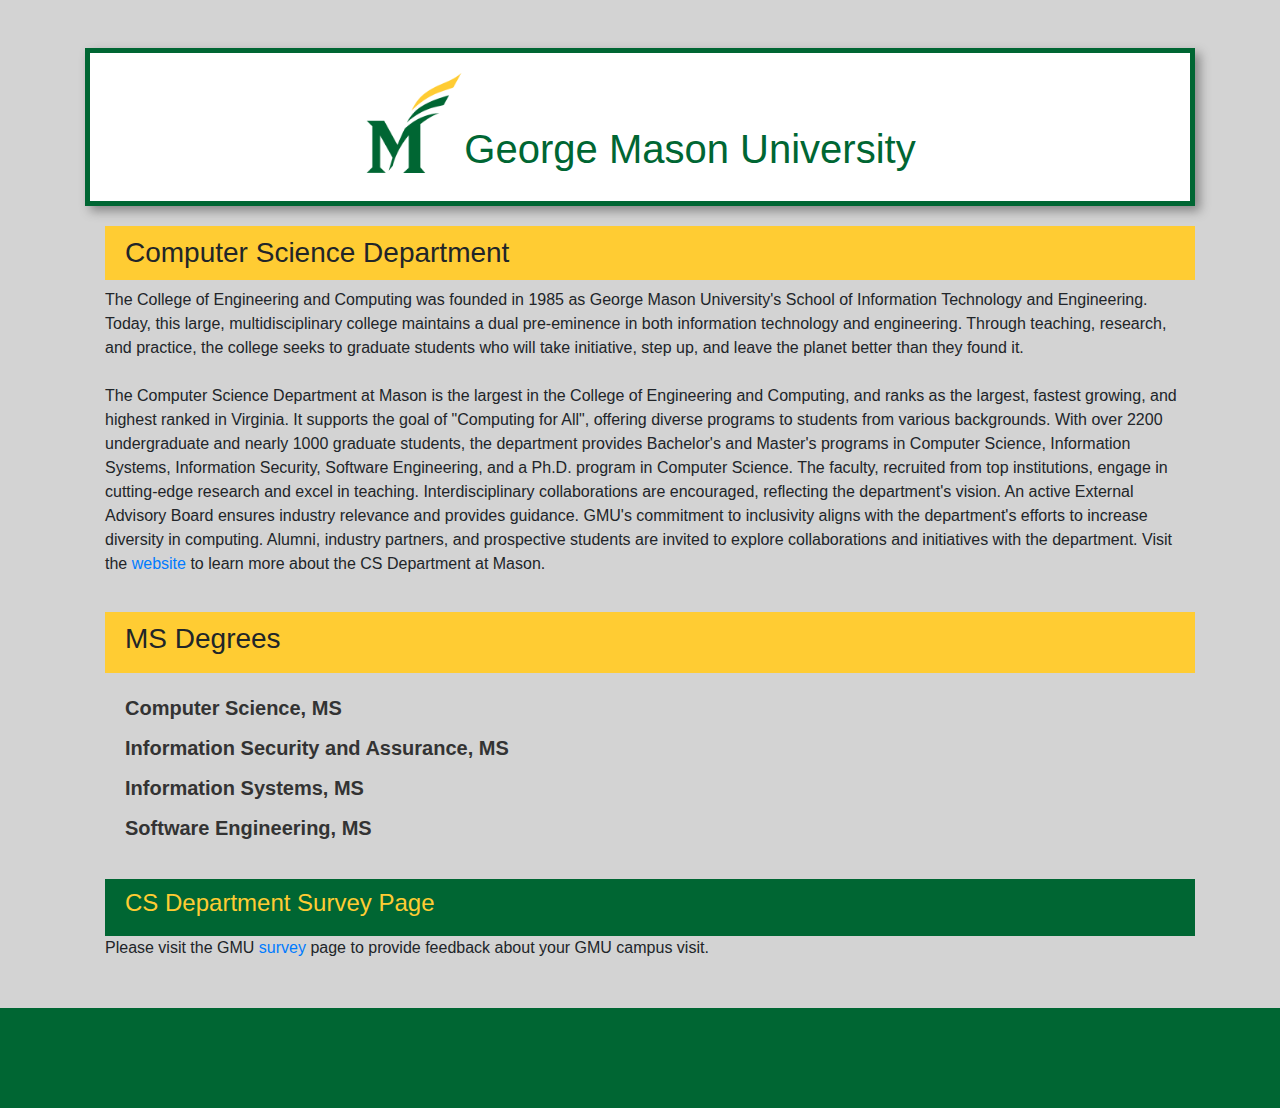
<file: cs_info_page/index.html>
<!DOCTYPE html>
<html lang="en">
  <head>
    <meta charset="UTF-8" />
    <meta name="viewport" content="width=device-width, initial-scale=1.0" />
    <title>CS Department Information</title>
    <!-- Link to external CSS file -->
    <link rel="stylesheet" href="styles.css" />
    <!-- Bootstrap CSS -->
    <link
      rel="stylesheet"
      href="https://stackpath.bootstrapcdn.com/bootstrap/4.5.2/css/bootstrap.min.css"
    />
  </head>

  <body style="background-color: lightgray">
    <div class="container mt-5">
      <div class="border-box" style="background-color: white">
        <div class="title">
          <h1 class="text-center">
            <img
              src="images/gmu_icon.png"
              width="100"
              height="100"
              alt="GMU Icon"
            />George Mason University
          </h1>
        </div>
      </div>
      <div class="intro">
        <h3 class="intro-title">Computer Science Department</h3>
        <p>
          The College of Engineering and Computing was founded in 1985 as George
          Mason University's School of Information Technology and Engineering.
          Today, this large, multidisciplinary college maintains a dual
          pre-eminence in both information technology and engineering. Through
          teaching, research, and practice, the college seeks to graduate
          students who will take initiative, step up, and leave the planet
          better than they found it.
          <br />
          <br />
          The Computer Science Department at Mason is the largest in the College
          of Engineering and Computing, and ranks as the largest, fastest
          growing, and highest ranked in Virginia. It supports the goal of
          "Computing for All", offering diverse programs to students from
          various backgrounds. With over 2200 undergraduate and nearly 1000
          graduate students, the department provides Bachelor's and Master's
          programs in Computer Science, Information Systems, Information
          Security, Software Engineering, and a Ph.D. program in Computer
          Science. The faculty, recruited from top institutions, engage in
          cutting-edge research and excel in teaching. Interdisciplinary
          collaborations are encouraged, reflecting the department's vision. An
          active External Advisory Board ensures industry relevance and provides
          guidance. GMU's commitment to inclusivity aligns with the department's
          efforts to increase diversity in computing. Alumni, industry partners,
          and prospective students are invited to explore collaborations and
          initiatives with the department. Visit the <a href="https://cs.gmu.edu/">website</a>
          to learn more about
          the CS Department at Mason.
        </p>
      </div>
      <div class="degrees">
        <div class="degree-title">
          <h3>MS Degrees</h3>
        </div>

        <ul class="degree-list">
          <li class="degree-item">
            <a
              data-toggle="collapse"
              href="#msCS"
              role="button"
              aria-expanded="false"
              aria-controls="msCS"
            >
              Computer Science, MS
            </a>
            <div class="collapse" id="msCS">
              <table class="table">
                <h5>Degree Requirement</h5>
                <thead>
                  <tr>
                    <th>Course Number</th>
                    <th>Course Name</th>
                  </tr>
                </thead>
                <tbody>
                  <tr>
                    <td>CS 583</td>
                    <td>Analysis of Algorithms</td>
                  </tr>
                  <tr>
                    <td>CS 550</td>
                    <td>Database Systems</td>
                  </tr>
                </tbody>
              </table>
            </div>
          </li>
          <li class="degree-item">
            <a
              data-toggle="collapse"
              href="#msISA"
              role="button"
              aria-expanded="false"
              aria-controls="msISA"
            >
              Information Security and Assurance, MS
            </a>
            <div class="collapse" id="msISA">
              <table class="table">
                <h5>Degree Requirement</h5>
                <thead>
                  <tr>
                    <th>Course Number</th>
                    <th>Course Name</th>
                  </tr>
                </thead>
                <tbody>
                  <tr>
                    <td>ISA 562</td>
                    <td>Information Security Theory and Practice</td>
                  </tr>
                  <tr>
                    <td>ISA 656</td>
                    <td>Network Security</td>
                  </tr>
                </tbody>
              </table>
            </div>
          </li>
          <li class="degree-item">
            <a
              data-toggle="collapse"
              href="#msINFS"
              role="button"
              aria-expanded="false"
              aria-controls="msCS"
            >
              Information Systems, MS
            </a>
            <div class="collapse" id="msINFS">
              <table class="table">
                <h5>Degree Requirement</h5>
                <thead>
                  <tr>
                    <th>Course Number</th>
                    <th>Course Name</th>
                  </tr>
                </thead>
                <tbody>
                  <tr>
                    <td>COMP 502</td>
                    <td>Mathematical Foundations of Computing I</td>
                  </tr>
                  <tr>
                    <td>INFS 622</td>
                    <td>Information Systems Analysis and Design</td>
                  </tr>
                </tbody>
              </table>
          </li>
          <li class="degree-item">
            <a
              data-toggle="collapse"
              href="#msSWE"
              role="button"
              aria-expanded="false"
              aria-controls="msCS"
            >
              Software Engineering, MS
            </a>
            <div class="collapse" id="msSWE">
              <table class="table">
                <h5>Degree Requirement</h5>
                <thead>
                  <tr>
                    <th>Course Number</th>
                    <th>Course Name</th>
                  </tr>
                </thead>
                <tbody>
                  <tr>
                    <td>SWE 621</td>
                    <td>Software Design and Architecture</td>
                  </tr>
                  <tr>
                    <td>SWE 637</td>
                    <td>Software Testing</td>
                  </tr>
                </tbody>
              </table>
            </div>
          </li>
          <li class="degree-item">
          </li>
        </ul>
      </div>
      <div class="survey">
        <div class="survey-title"><h4>CS Department Survey Page</h4></div>
        <div class="survey-link">
          <!-- Please visit the GMU <a href="http://msu5-swe642-project1-surveypage.s3-website.us-east-2.amazonaws.com">survey</a> page to provide feedback about your GMU campus visit. -->
          Please visit the GMU <a href="http://ec2-3-138-204-65.us-east-2.compute.amazonaws.com/">survey</a> page to provide feedback about your GMU campus visit.
          
        </br>
        </br>
        </br>
        </div>
      </div>
    </div>
    <div class="footer">

  </div>
    

    <!-- Bootstrap JS -->
    <script src="https://code.jquery.com/jquery-3.5.1.slim.min.js"></script>
    <script src="https://cdn.jsdelivr.net/npm/@popperjs/core@2.5.4/dist/umd/popper.min.js"></script>
    <script src="https://stackpath.bootstrapcdn.com/bootstrap/4.5.2/js/bootstrap.min.js"></script>
  </body>
</html>
</file>
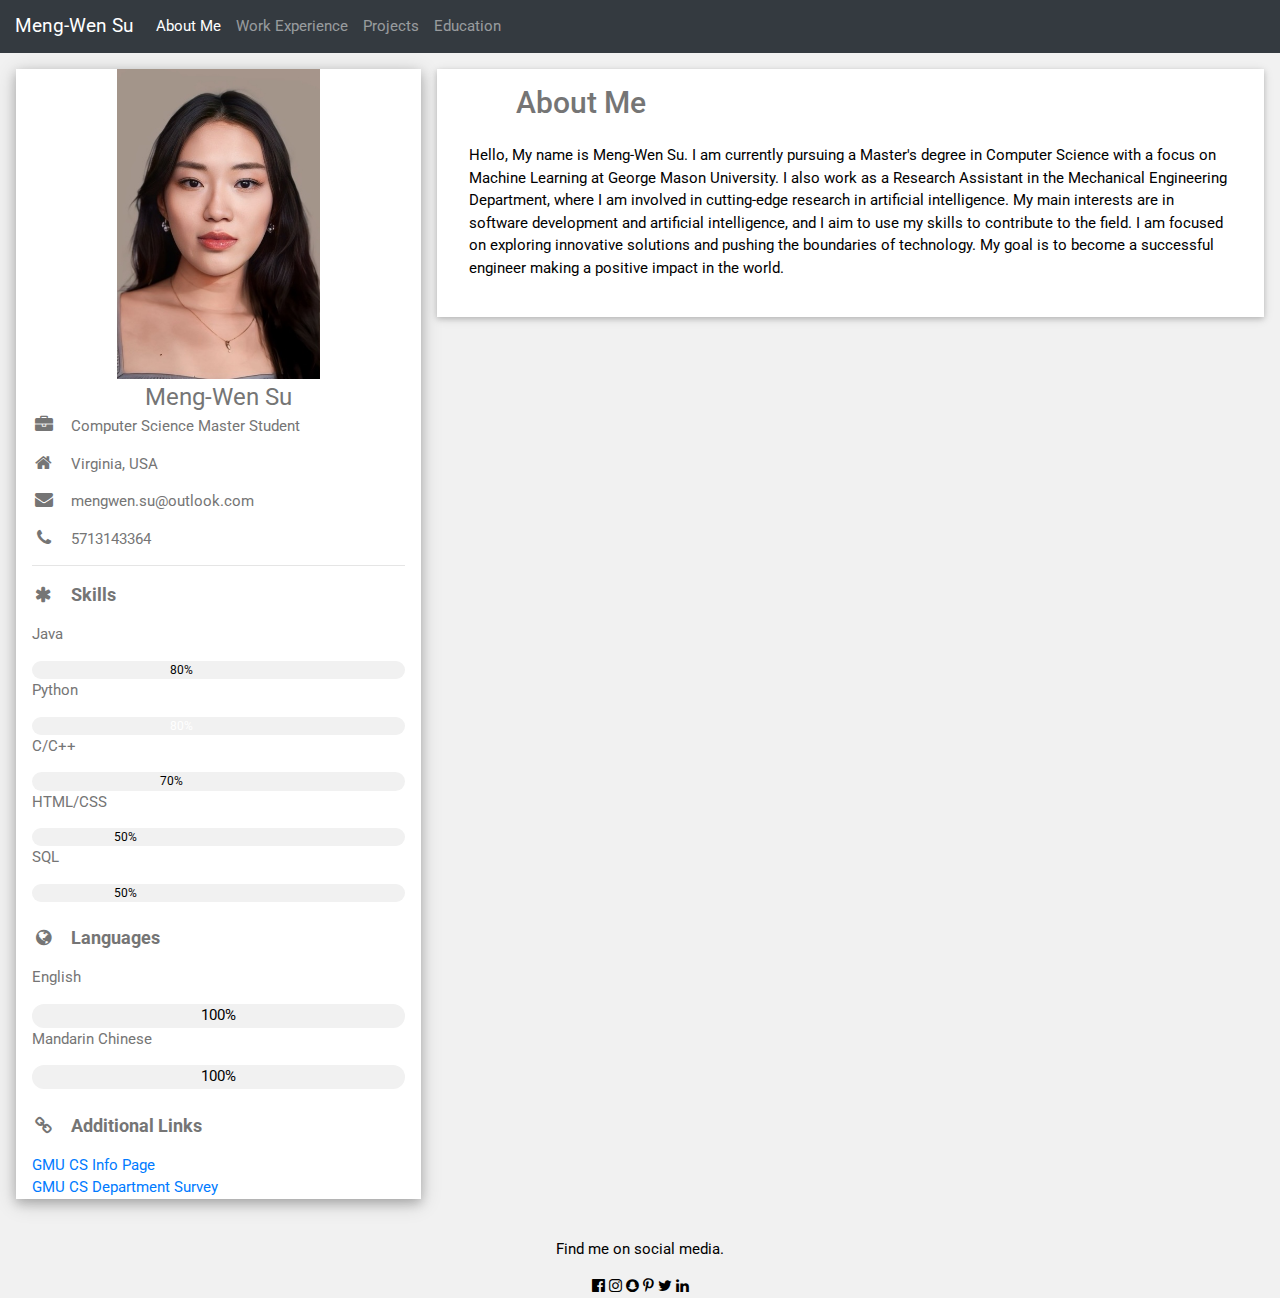
<file: student_page/index.html>
<!DOCTYPE html>
<html>
  <head>
    <title>Meng-Wen Su Resume</title>
    <meta charset="UTF-8" />
    <meta name="viewport" content="width=device-width, initial-scale=1" />
    <link rel="stylesheet" href="https://www.w3schools.com/w3css/4/w3.css" />
    <link
      rel="stylesheet"
      href="https://www.w3schools.com/lib/w3-theme-brown.css"
    />
    <link
      rel="stylesheet"
      href="https://fonts.googleapis.com/css?family=Roboto"
    />
    <link
      rel="stylesheet"
      href="https://cdnjs.cloudflare.com/ajax/libs/font-awesome/4.7.0/css/font-awesome.min.css"
    />
    <link
      rel="stylesheet"
      href="https://stackpath.bootstrapcdn.com/bootstrap/4.5.2/css/bootstrap.min.css"
    />
    <style>
      html,
      body,
      h1,
      h2,
      h3,
      h4,
      h5,
      h6 {
        font-family: "Roboto", sans-serif;
      }
    </style>
  </head>
  <body class="w3-light-grey">
    <!-- Bootstrap Navbar -->
    <nav class="navbar navbar-expand-lg navbar-dark bg-dark">
      <a class="navbar-brand" href="#">Meng-Wen Su</a>
      <button
        class="navbar-toggler"
        type="button"
        data-toggle="collapse"
        data-target="#navbarNav"
        aria-controls="navbarNav"
        aria-expanded="false"
        aria-label="Toggle navigation"
      >
        <span class="navbar-toggler-icon"></span>
      </button>
      <div class="collapse navbar-collapse" id="navbarNav">
        <ul class="navbar-nav">
          <li class="nav-item active">
            <a class="nav-link" href="#" onclick="showContent('about')"
              >About Me</a
            >
          </li>
          <li class="nav-item">
            <a class="nav-link" href="#" onclick="showContent('work')"
              >Work Experience</a
            >
          </li>
          <li class="nav-item">
            <a class="nav-link" href="#" onclick="showContent('projects')"
              >Projects</a
            >
          </li>
          <li class="nav-item">
            <a class="nav-link" href="#" onclick="showContent('education')"
              >Education</a
            >
          </li>
        </ul>
      </div>
    </nav>

    <!-- Page Container -->
    <div class="w3-content w3-margin-top" style="max-width: 1400px">
      <!-- The Grid -->
      <div class="w3-row-padding">
        <!-- Left Column -->
        <div class="w3-third">
          <div class="w3-white w3-text-grey w3-card-4">
            <div class="w3-display-container">
              <div style="text-align: center">
                <img
                  src="images/selfie1.png"
                  width="50%"
                  height="auto"
                  alt="Avatar"
                />

                <div
                  class="w3-display-center w3-container w3-text-gray w3-xlarge"
                >
                  Meng-Wen Su
                </div>
              </div>
            </div>

            <div class="w3-container">
              <p>
                <i
                  class="fa fa-briefcase fa-fw w3-margin-right w3-large w3-text-theme-l2"
                ></i
                >Computer Science Master Student
              </p>
              <p>
                <i
                  class="fa fa-home fa-fw w3-margin-right w3-large w3-text-theme-dark"
                ></i
                >Virginia, USA
              </p>
              <p>
                <i
                  class="fa fa-envelope fa-fw w3-margin-right w3-large w3-text-theme-dark"
                ></i
                >mengwen.su@outlook.com
              </p>
              <p>
                <i
                  class="fa fa-phone fa-fw w3-margin-right w3-large w3-text-theme-dark"
                ></i
                >5713143364
              </p>
              <hr />

              <p class="w3-large">
                <b
                  ><i
                    class="fa fa-asterisk fa-fw w3-margin-right w3-text-theme-dark"
                  ></i
                  >Skills</b
                >
              </p>
              <p>Java</p>
              <div class="w3-light-grey w3-round-xlarge w3-small">
                <div
                  class="w3-container w3-center w3-round-xlarge w3-theme-l2"
                  style="width: 80%"
                >
                  80%
                </div>
              </div>
              <p>Python</p>
              <div class="w3-light-grey w3-round-xlarge w3-small">
                <div
                  class="w3-container w3-center w3-round-xlarge w3-theme-l2"
                  style="width: 80%"
                >
                  <div class="w3-center w3-text-white">80%</div>
                </div>
              </div>
              <p>C/C++</p>
              <div class="w3-light-grey w3-round-xlarge w3-small">
                <div
                  class="w3-container w3-center w3-round-xlarge w3-theme-l2"
                  style="width: 75%"
                >
                  70%
                </div>
              </div>
              <p>HTML/CSS</p>
              <div class="w3-light-grey w3-round-xlarge w3-small">
                <div
                  class="w3-container w3-center w3-round-xlarge w3-theme-l2"
                  style="width: 50%"
                >
                  50%
                </div>
              </div>
              <p>SQL</p>
              <div class="w3-light-grey w3-round-xlarge w3-small">
                <div
                  class="w3-container w3-center w3-round-xlarge w3-theme-l2"
                  style="width: 50%"
                >
                  50%
                </div>
              </div>
              <br />

              <p class="w3-large w3-text-theme">
                <b
                  ><i
                    class="fa fa-globe fa-fw w3-margin-right w3-text-theme-dark"
                  ></i
                  >Languages</b
                >
              </p>
              <p>English</p>
              <div class="w3-light-grey w3-round-xlarge">
                <div
                  class="w3-round-xlarge w3-center w3-theme-l2"
                  style="height: 24px; width: 100%"
                >
                  100%
                </div>
              </div>
              <p>Mandarin Chinese</p>
              <div class="w3-light-grey w3-round-xlarge">
                <div
                  class="w3-round-xlarge w3-center w3-theme-l2"
                  style="height: 24px; width: 100%"
                >
                  100%
                </div>
              </div>
              <br />

              <p class="w3-large w3-text-theme">
                <b
                  ><i
                    class="fa fa-link fa-fw w3-margin-right w3-text-theme-dark"
                  ></i
                  >Additional Links</b
                >
              </p>
              <a
                href="http://msu5-swe642-project1-cspage.s3-website.us-east-2.amazonaws.com"
                >GMU CS Info Page</a
              >
              <br />
              <a href="http://ec2-3-138-204-65.us-east-2.compute.amazonaws.com"
                >GMU CS Department Survey</a
              >
              <!-- <a
                href="http://msu5-swe642-project1-surveypage.s3-website.us-east-2.amazonaws.com"
                >GMU CS Department Survey</a
              > -->
            </div>
          </div>
          <br />

          <!-- End Left Column -->
        </div>

        <!-- Right Column -->
        <div class="w3-twothird">
          <!-- Content Sections -->
          <div id="content">
            <!-- About Me Section -->
            <div id="about" class="content-section">
              <div class="w3-container w3-card w3-white w3-margin-bottom">
                <h2 class="w3-text-grey w3-padding-16">
                  <i
                    class="fa fa-fw w3-margin-right w3-xxlarge w3-text-theme-dark"
                  ></i
                  >About Me
                </h2>
                <div class="w3-container">
                  <p>
                    Hello, My name is Meng-Wen Su. I am currently pursuing a
                    Master's degree in Computer Science with a focus on Machine
                    Learning at George Mason University. I also work as a
                    Research Assistant in the Mechanical Engineering Department,
                    where I am involved in cutting-edge research in artificial
                    intelligence. My main interests are in software development
                    and artificial intelligence, and I aim to use my skills to
                    contribute to the field. I am focused on exploring
                    innovative solutions and pushing the boundaries of
                    technology. My goal is to become a successful engineer
                    making a positive impact in the world.
                  </p>
                  <br />
                </div>
              </div>
            </div>

            <!-- Work Experience Section -->
            <div id="work" class="content-section" style="display: none">
              <div class="w3-container w3-card w3-white w3-margin-bottom">
                <h2 class="w3-text-grey w3-padding-16">
                  <i
                    class="fa fa-suitcase fa-fw w3-margin-right w3-xxlarge w3-text-theme-dark"
                  ></i
                  >Work Experience
                </h2>
                <div class="w3-container">
                  <h5 class="w3-opacity">
                    <b>Research Assistant / George Mason University</b>
                  </h5>
                  <h6 class="w3-text-theme-dark">
                    <i class="fa fa-calendar fa-fw w3-margin-right"></i>March
                    2024 -
                    <span class="w3-tag w3-theme-l2 w3-round">Current</span>
                  </h6>
                  <p>
                    Engaged in a collaborative research initiative with a PhD
                    student and a professor from the Mechanical Engineering
                    Department to address the challenge of mitigating
                    hallucinations in large language models. Actively
                    contributing to groundbreaking research aimed at developing
                    innovative solutions to enhance the reliability and accuracy
                    of these models.
                  </p>
                  <hr />
                </div>
              </div>
            </div>

            <!-- Projects Section -->
            <div id="projects" class="content-section" style="display: none">
              <div class="w3-container w3-card w3-white w3-margin-bottom">
                <h2 class="w3-text-grey w3-padding-16">
                  <i
                    class="fa fa-fw w3-margin-right w3-xxlarge w3-text-theme-dark"
                  ></i
                  >Projects
                </h2>
                <div class="w3-container">
                  <h5 class="w3-opacity">
                    <b
                      >Scheduler Chat Bot App - AWS PatriotHacks Hackathon
                      Track</b
                    >
                  </h5>
                  <h6 class="w3-text-theme-dark">
                    <i class="fa fa-fw w3-margin-right"></i>AWS, Python, React,
                    JavaScript
                  </h6>
                  <li>
                    Developed a chatbot system using AWS Lex to enhance the
                    overall student experience at GMU by providing personalized
                    course recommendations.
                  </li>
                  <li>
                    Scraped course catalog using the BeautifulSoup library and
                    stored the results using AWS DynamoDB, allowing students to
                    input their current classes and receive tailored course
                    suggestions for future semesters based on their goals.
                  </li>
                  <li>
                    Designed a UI for our React web app that simplified the
                    process of inputting classes and interests.
                  </li>
                  <hr />
                </div>
                <div class="w3-container">
                  <h5 class="w3-opacity">
                    <b>DOGallery - 3D Dog Rendering App</b>
                  </h5>
                  <h6 class="w3-text-theme-dark">
                    <i class="fa fa-fw w3-margin-right"></i>React, JavaScript,
                    Three.js, HTML/CSS
                  </h6>
                  <li>
                    Built a web app that provides users with information and
                    interactive 3D models about various dog breeds.
                  </li>
                  <li>
                    Integrated external APIs to fetch and display facts and
                    details about different dog breeds, enhancing the
                    application's informational content.
                  </li>
                  <li>
                    Collaborated effectively as a member of an agile development
                    team, participating in regular sprint planning and stand-up
                    meetings.
                  </li>
                  <hr />
                </div>
                <div class="w3-container">
                  <h5 class="w3-opacity">
                    <b>Smart Connect 4</b>
                  </h5>
                  <h6 class="w3-text-theme-dark">
                    <i class="fa fa-fw w3-margin-right"></i>Python
                  </h6>
                  <li>
                    Designed and modified a Smart Connect 4 app using Python to
                    feature selectable difficulty level, catering to players of
                    varying skill levels.
                  </li>
                  <li>
                    Implemented a way for users to play against a Reinforcement
                    Learning AI that is continuously improving and adapting its
                    gameplay strategy.
                  </li>
                  <li>
                    Employed the Alpha-Beta Pruning algorithm for the AI agent
                    to make intelligent moves and integrated an evaluation
                    window to assess the favorability of actions in various
                    environmental states.
                  </li>
                  <hr />
                </div>
                <div class="w3-container">
                  <h5 class="w3-opacity">
                    <b>Customer Transaction Searcher</b>
                  </h5>
                  <h6 class="w3-text-theme-dark">
                    <i class="fa fa-fw w3-margin-right"></i>Java, SQL, MongoDB,
                    JDBC
                  </h6>
                  <li>
                    Designed and developed a program that allows users to
                    display tables from SQL database, search for total
                    transaction amounts by customer ID, and perform advanced
                    searches using multiple attributes.
                  </li>
                  <li>
                    Implemented feature that allows customizable table output
                    with distinct output considered.
                  </li>
                  <li>
                    Implemented a Command Line Interface and a user-friendly GUI
                    Interface by utilizing Java and JDBC.
                  </li>
                  <hr />
                </div>
              </div>
            </div>

            <!-- Education Section -->
            <div id="education" class="content-section" style="display: none">
              <div class="w3-container w3-card w3-white">
                <h2 class="w3-text-grey w3-padding-16">
                  <i
                    class="fa fa-certificate fa-fw w3-margin-right w3-xxlarge w3-text-theme-dark"
                  ></i
                  >Education
                </h2>
                <div class="w3-container">
                  <h5 class="w3-opacity"><b>George Mason University</b></h5>
                  <h6 class="w3-text-theme-dark">
                    <i class="fa fa-calendar fa-fw w3-margin-right"></i> May
                    2023 - Current
                  </h6>
                  <p>
                    Computer Science, MS - Concentration in Machine Learning
                  </p>
                  <hr />
                </div>
                <div class="w3-container">
                  <h5 class="w3-opacity"><b>George Mason University</b></h5>
                  <h6 class="w3-text-theme-dark">
                    <i class="fa fa-calendar fa-fw w3-margin-right"></i> August
                    2019 - May 2023
                  </h6>
                  <p>Computer Science, BS</p>
                  <hr />
                </div>
              </div>
            </div>
          </div>
          <!-- End Right Column -->
        </div>

        <!-- End Grid -->
      </div>

      <!-- End Page Container -->
    </div>
    <footer class="w3-container w3-theme-l2 w3-center w3-margin-top">
      <p>Find me on social media.</p>
      <i class="fa fa-facebook-official w3-hover-opacity"></i>
      <i class="fa fa-instagram w3-hover-opacity"></i>
      <i class="fa fa-snapchat w3-hover-opacity"></i>
      <i class="fa fa-pinterest-p w3-hover-opacity"></i>
      <i class="fa fa-twitter w3-hover-opacity"></i>
      <i class="fa fa-linkedin w3-hover-opacity"></i>
    </footer>

    <script src="https://code.jquery.com/jquery-3.5.1.slim.min.js"></script>
    <script src="https://cdn.jsdelivr.net/npm/@popperjs/core@2.5.4/dist/umd/popper.min.js"></script>
    <script src="https://stackpath.bootstrapcdn.com/bootstrap/4.5.2/js/bootstrap.min.js"></script>
    <script>
      function showContent(section) {
        var sections = document.getElementsByClassName("content-section");
        for (var i = 0; i < sections.length; i++) {
          sections[i].style.display = "none";
        }
        document.getElementById(section).style.display = "block";
      }

      // Display the "About Me" section by default
      showContent("about");
    </script>
  </body>
</html>
</file>
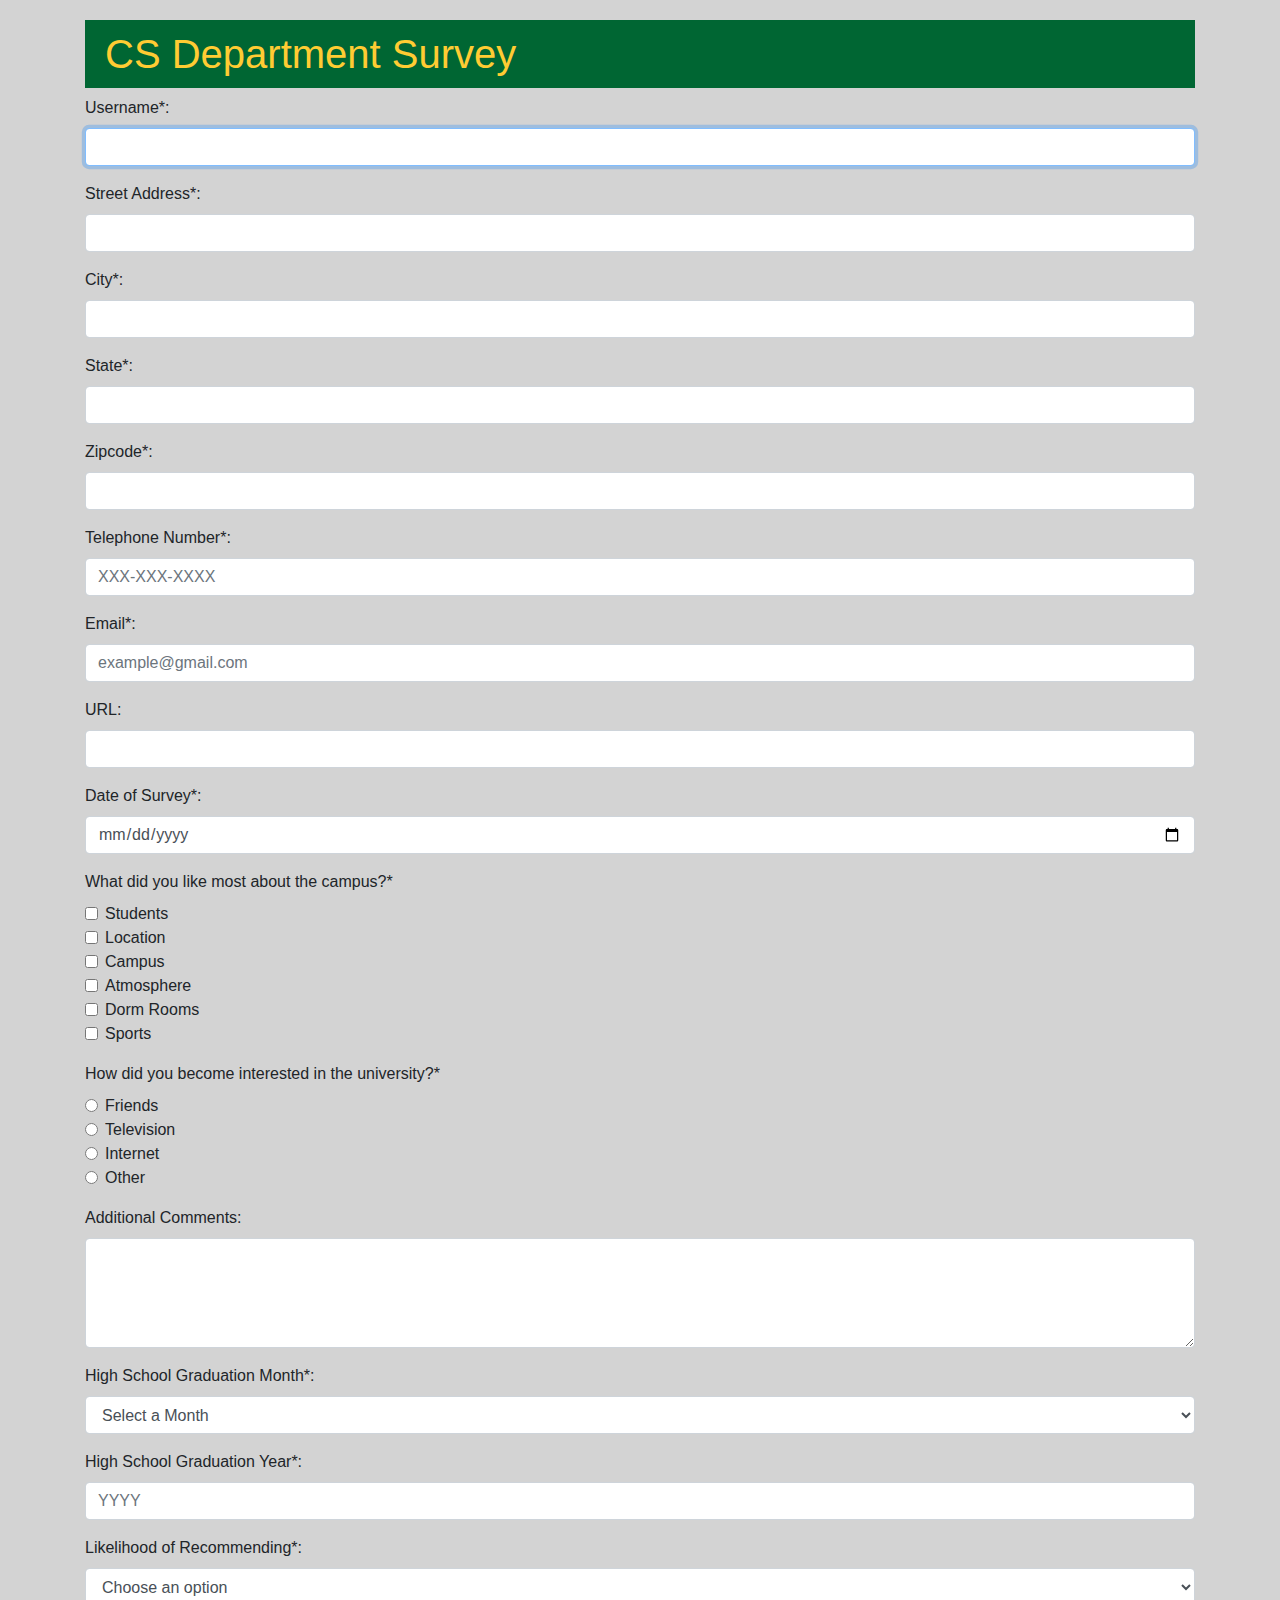
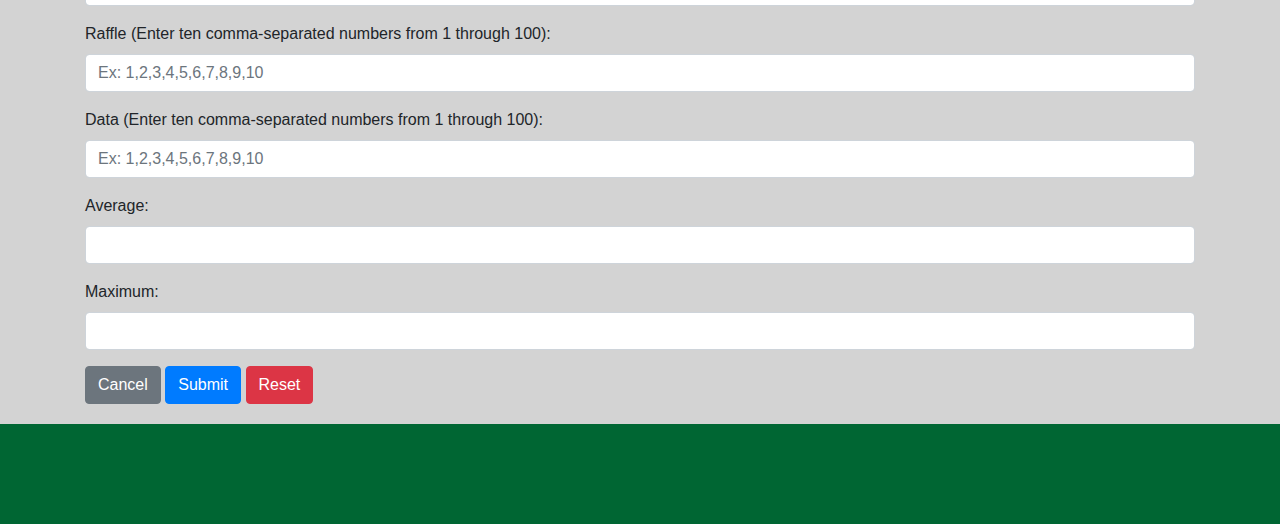
<file: survey_page/index.html>
<!DOCTYPE html>
<html lang="en">
  <head>
    <meta charset="UTF-8" />
    <meta name="viewport" content="width=device-width, initial-scale=1.0" />
    <title>CS Department Survey</title>
    <link rel="stylesheet" href="styles.css" />

    <!-- Bootstrap CSS -->
    <link
      rel="stylesheet"
      href="https://stackpath.bootstrapcdn.com/bootstrap/4.5.2/css/bootstrap.min.css"
    />
  </head>
  <body style="background-color: lightgray" onload="displayGreeting()">
    <div class="container" style="padding-top: 20px; padding-bottom: 20px">
      <h1 class="survey-title">CS Department Survey</h1>
      <div id="greeting"></div>
      <form
        id="surveyForm"
        action="done.html"
        method="get"
        onsubmit="return validateForm()"
      >
        <!-- User Information -->
        <div class="form-group">
          <label for="username">Username<span>*</span>:</label>
          <input
            type="text"
            class="form-control"
            id="username"
            name="username"
            required
            autofocus
          />
        </div>
        <div class="form-group">
          <label for="address">Street Address<span>*</span>:</label>
          <input
            type="text"
            class="form-control"
            id="address"
            name="address"
            required
          />
        </div>
        <div class="form-group">
          <label for="city">City<span>*</span>:</label>
          <input
            type="text"
            class="form-control"
            id="city"
            name="city"
            required
          />
        </div>
        <div class="form-group">
          <label for="state">State<span>*</span>:</label>
          <input
            type="text"
            class="form-control"
            id="state"
            name="state"
            required
          />
        </div>
        <div class="form-group">
          <label for="zip">Zipcode<span>*</span>:</label>
          <input
            type="text"
            class="form-control"
            id="zip"
            name="zip"
            required
          />
        </div>
        <div class="form-group">
          <label for="phone">Telephone Number<span>*</span>:</label>
          <input
            type="tel"
            class="form-control"
            placeholder="XXX-XXX-XXXX"
            id="phone"
            name="phone"
            required
          />
        </div>
        <div class="form-group">
          <label for="email">Email<span>*</span>:</label>
          <input
            type="email"
            class="form-control"
            placeholder="example@gmail.com"
            id="email"
            name="email"
            required
          />
        </div>
        <div class="form-group">
          <label for="url">URL:</label>
          <input type="url" class="form-control" id="url" name="url" />
        </div>
        <div class="form-group">
          <label for="date">Date of Survey<span>*</span>:</label>
          <input
            type="date"
            class="form-control"
            id="date"
            name="date"
            required
          />
        </div>

        <!-- Survey Questions -->
        <div class="form-group">
          <label for="liked"
            >What did you like most about the campus?<span>*</span></label
          ><br />
          <div class="form-check">
            <input
              type="checkbox"
              class="form-check-input"
              id="liked_students"
              name="liked_students"
            />
            <label class="form-check-label" for="liked_students"
              >Students</label
            >
          </div>
          <div class="form-check">
            <input
              type="checkbox"
              class="form-check-input"
              id="liked_location"
              name="liked_location"
            />
            <label class="form-check-label" for="liked_location"
              >Location</label
            >
          </div>
          <div class="form-check">
            <input
              type="checkbox"
              class="form-check-input"
              id="liked_campus"
              name="liked_campus"
            />
            <label class="form-check-label" for="liked_campus">Campus</label>
          </div>
          <div class="form-check">
            <input
              type="checkbox"
              class="form-check-input"
              id="liked_atmosphere"
              name="liked_atmosphere"
            />
            <label class="form-check-label" for="liked_atmosphere"
              >Atmosphere</label
            >
          </div>
          <div class="form-check">
            <input
              type="checkbox"
              class="form-check-input"
              id="liked_dorms"
              name="liked_dorms"
            />
            <label class="form-check-label" for="liked_dorms">Dorm Rooms</label>
          </div>
          <div class="form-check">
            <input
              type="checkbox"
              class="form-check-input"
              id="liked_sports"
              name="liked_sports"
            />
            <label class="form-check-label" for="liked_sports">Sports</label>
          </div>
        </div>

        <div class="form-group">
          <label for="interest"
            >How did you become interested in the university?<span
              >*</span
            ></label
          ><br />
          <div class="form-check">
            <input
              type="radio"
              class="form-check-input"
              id="interest_friends"
              name="interest"
              value="friends"
              required
            />
            <label class="form-check-label" for="interest_friends"
              >Friends</label
            >
          </div>
          <div class="form-check">
            <input
              type="radio"
              class="form-check-input"
              id="interest_tv"
              name="interest"
              value="television"
              required
            />
            <label class="form-check-label" for="interest_tv">Television</label>
          </div>
          <div class="form-check">
            <input
              type="radio"
              class="form-check-input"
              id="interest_internet"
              name="interest"
              value="internet"
              required
            />
            <label class="form-check-label" for="interest_internet"
              >Internet</label
            >
          </div>
          <div class="form-check">
            <input
              type="radio"
              class="form-check-input"
              id="interest_other"
              name="interest"
              value="other"
              required
            />
            <label class="form-check-label" for="interest_other">Other</label>
          </div>
        </div>
        <div class="form-group">
          <label for="comments">Additional Comments:</label><br />
          <textarea
            id="comments"
            class="form-control"
            name="comments"
            rows="4"
          ></textarea>
        </div>

        <!-- High School / Recommendation Informations -->
        <div class="form-group">
          <label for="graduation_month"
            >High School Graduation Month<span>*</span>:</label
          >
          <select
            class="form-control"
            id="graduation_month"
            name="graduation_month"
            required
          >
            <option value="" disabled selected>Select a Month</option>
            <option value="January">January</option>
            <option value="February">February</option>
            <option value="March">March</option>
            <option value="April">April</option>
            <option value="May">May</option>
            <option value="June">June</option>
            <option value="July">July</option>
            <option value="August">August</option>
            <option value="September">September</option>
            <option value="October">October</option>
            <option value="November">November</option>
            <option value="December">December</option>
          </select>
        </div>

        <div class="form-group">
          <label for="graduation_year"
            >High School Graduation Year<span>*</span>:</label
          >
          <input
            type="text"
            class="form-control"
            placeholder="YYYY"
            id="graduation_year"
            name="graduation_year"
            required
          />
        </div>
        <div class="form-group">
          <label for="recommend"
            >Likelihood of Recommending<span>*</span>:</label
          >
          <select id="recommend" class="form-control" name="recommend" required>
            <option value="" disabled selected>Choose an option</option>
            <option value="very_likely">Very Likely</option>
            <option value="likely">Likely</option>
            <option value="unlikely">Unlikely</option>
          </select>
        </div>

        <!-- New Section for Data Field, Average and Maximum Output -->
        <div class="form-group">
          <label for="raffle"
            >Raffle (Enter ten comma-separated numbers from 1 through
            100):</label
          >
          <input
            type="text"
            class="form-control"
            id="raffle"
            name="raffle"
            placeholder="Ex: 1,2,3,4,5,6,7,8,9,10"
            required
          />
        </div>

        <div class="form-group">
          <label for="data"
            >Data (Enter ten comma-separated numbers from 1 through 100):</label
          >
          <input
            type="text"
            class="form-control"
            id="data"
            name="data"
            placeholder="Ex: 1,2,3,4,5,6,7,8,9,10"
            required
            onchange="calculateAverageAndMaximum()"
          />
        </div>

        <div class="form-group">
          <label for="average">Average:</label>
          <output class="form-control" id="average"></output>
        </div>

        <div class="form-group">
          <label for="maximum">Maximum:</label>
          <output class="form-control" id="maximum"></output>
        </div>

        <button type="button" class="btn btn-secondary" onclick="cancelForm()">
          Cancel
        </button>

        <button
          type="submit"
          class="btn btn-primary"
          onclick="return validateForm()"
        >
          Submit
        </button>
        <script src="zip_auto.js">
                    // zipcode-autocomplete.js

          // Function to perform AJAX request
          function fetchZipcodeData(zipcode) {
              // Construct the URL to your JSON file
              var url = 'zipcodes.json'; // Replace with your actual JSON file path

              // Perform AJAX request
              var xhr = new XMLHttpRequest();
              xhr.open('GET', url, true);
              xhr.onreadystatechange = function() {
                if (xhr.readyState === 4 && xhr.status === 200) {
                  var data = JSON.parse(xhr.responseText);
                  handleZipcodeData(data, zipcode);
                }
              };
              xhr.send();
            }

            // Function to handle the retrieved data
            function handleZipcodeData(data, zipcode) {
              var found = false;
              for (var i = 0; i < data.zipcodes.length; i++) {
                if (data.zipcodes[i].zip === zipcode) {
                  document.getElementById('city').value = data.zipcodes[i].city;
                  document.getElementById('state').value = data.zipcodes[i].state;
                  found = true;
                  break;
                }
              }
              if (!found) {
                alert('Invalid zip code');
              }
            }

            // Event listener for the zip code input field
            document.getElementById('zip').addEventListener('blur', function() {
            var zipcode = this.value.trim();
            if (zipcode.length === 5 && /^\d+$/.test(zipcode)) {
              fetchZipcodeData(zipcode);
            } else {
              alert('Zip code should be exactly 5 digits');
            }
          });
        </script>

        <button type="reset" class="btn btn-danger">Reset</button>
      </form>
    </div>
    <div class="footer"></div>

    <script src="https://code.jquery.com/jquery-3.5.1.slim.min.js"></script>
    <script src="https://cdn.jsdelivr.net/npm/popper.js@1.16.1/dist/umd/popper.min.js"></script>
    <script src="https://stackpath.bootstrapcdn.com/bootstrap/4.5.2/js/bootstrap.min.js"></script>

    <script>
      function cancelForm() {
        window.location.href = "cancel.html"; // Redirect to cancel.html
      }

      function validateForm() {
        var username = document.getElementById("username").value.trim();
        var address = document.getElementById("address").value.trim();
        var city = document.getElementById("city").value.trim();
        var state = document.getElementById("state").value.trim();
        var zip = document.getElementById("zip").value.trim();
        var phone = document.getElementById("phone").value.trim();
        var email = document.getElementById("email").value.trim();
        var url = document.getElementById("url").value.trim();
        var date = document.getElementById("date").value.trim();
        var liked_students = document.getElementById("liked_students").checked;
        var liked_location = document.getElementById("liked_location").checked;
        var liked_campus = document.getElementById("liked_campus").checked;
        var liked_atmosphere =
          document.getElementById("liked_atmosphere").checked;
        var liked_dorms = document.getElementById("liked_dorms").checked;
        var liked_sports = document.getElementById("liked_sports").checked;
        var interest_friends =
          document.getElementById("interest_friends").checked;
        var interest_tv = document.getElementById("interest_tv").checked;
        var interest_internet =
          document.getElementById("interest_internet").checked;
        var interest_other = document.getElementById("interest_other").checked;
        var graduation_month = document
          .getElementById("graduation_month")
          .value.trim();
        var graduation_year = document
          .getElementById("graduation_year")
          .value.trim();
        var recommend = document.getElementById("recommend").value.trim();
        var raffle = document.getElementById("raffle").value.trim();
        var data = document.getElementById("data").value.trim();

        // Validation checks
        var errors = [];

        if (!/^[a-zA-Z0-9\s]+$/.test(address)) {
          errors.push("Address should contain only alphanumeric characters.");
        }

        if (!/^[a-zA-Z0-9\s]+$/.test(city)) {
          errors.push("City should contain only alphanumeric characters.");
        }

        if (!/^[a-zA-Z\s]+$/.test(state)) {
          errors.push("State should contain only alphabets.");
        }

        if (!/^\d{5}$/.test(zip)) {
          errors.push("Zipcode should be exactly 5 digits.");
        }

        if (!/^\d{3}-\d{3}-\d{4}$/.test(phone)) {
          errors.push("Phone number should be in the format XXX-XXX-XXXX.");
        }

        if (!/^[\w.-]+@[a-zA-Z]+\.[a-zA-Z]{2,3}$/.test(email)) {
          errors.push("Email address format is invalid.");
        }

        if (url !== "" && !isValidUrl(url)) {
          errors.push("URL format is invalid.");
        }

        if (!date.match(/^\d{4}-\d{2}-\d{2}$/)) {
          errors.push("Date of Survey should be in the format YYYY-MM-DD.");
        }

        if (
          !(
            liked_students ||
            liked_location ||
            liked_campus ||
            liked_atmosphere ||
            liked_dorms ||
            liked_sports
          )
        ) {
          errors.push(
            "Please select at least two checkboxes for what you liked most about the campus."
          );
        }

        if (
          !(
            interest_friends ||
            interest_tv ||
            interest_internet ||
            interest_other
          )
        ) {
          errors.push(
            "Please select an option for how you became interested in the university."
          );
        }

        if (graduation_month === "") {
          errors.push("Please select a High School Graduation Month.");
        }

        if (!graduation_year.match(/^\d{4}$/)) {
          errors.push(
            "High School Graduation Year should be exactly 4 digits."
          );
        }

        if (recommend === "") {
          errors.push(
            "Please select an option for Likelihood of Recommending."
          );
        }

        if (!validateRaffle(raffle)) {
          errors.push(
            "Raffle numbers should be ten comma-separated numbers between 1 and 100."
          );
        }

        if (!validateData(data)) {
          errors.push(
            "Data numbers should be ten comma-separated numbers between 1 and 100."
          );
        }

        // Display errors or submit form
        if (errors.length > 0) {
          alert(errors.join("\n"));
          return false; // Prevent form submission
        } else {
          return true; // Submit form
        }
      }

      function isValidUrl(url) {
        var pattern = new RegExp(
          "^(https?:\\/\\/)?" + // protocol
            "((([a-zA-Z\\d]([a-zA-Z\\d-]{0,61}[a-zA-Z\\d])?\\.)+[a-zA-Z]{2,})|" + // domain name
            "((\\d{1,3}\\.){3}\\d{1,3}))" + // OR ip (v4) address
            "(\\:\\d+)?(\\/[-a-zA-Z\\d%_.~+]*)*" + // port and path
            "(\\?[;&a-zA-Z\\d%_.~+=-]*)?" + // query string
            "(\\#[-a-zA-Z\\d_]*)?$",
          "i"
        ); // fragment locator
        return !!pattern.test(url);
      }

      function validateRaffle(raffle) {
        var numbers = raffle.split(",");
        if (numbers.length !== 10) {
          return false;
        }
        for (var i = 0; i < numbers.length; i++) {
          var num = parseInt(numbers[i].trim(), 10);
          if (isNaN(num) || num < 1 || num > 100) {
            return false;
          }
        }
        return true;
      }

      function validateData(data) {
        var numbers = data.split(",");
        if (numbers.length !== 10) {
          return false;
        }
        for (var i = 0; i < numbers.length; i++) {
          var num = parseInt(numbers[i].trim(), 10);
          if (isNaN(num) || num < 1 || num > 100) {
            return false;
          }
        }
        return true;
      }

      function calculateAverageAndMaximum() {
        var dataInput = document.getElementById("data").value.trim();
        var numbers = dataInput.split(",").map(function (item) {
          return parseInt(item.trim(), 10);
        });

        // Validate numbers
        if (numbers.length !== 10) {
          alert("Please enter exactly ten numbers separated by commas.");
          return;
        }

        for (var i = 0; i < numbers.length; i++) {
          if (isNaN(numbers[i]) || numbers[i] < 1 || numbers[i] > 100) {
            alert("Please enter numbers between 1 and 100.");
            return;
          }
        }

        // Calculate average
        var sum = numbers.reduce(function (acc, val) {
          return acc + val;
        }, 0);
        var average = sum / numbers.length;

        // Calculate maximum
        var maximum = Math.max(...numbers);

        // Display results
        document.getElementById("average").value = average.toFixed(2);
        document.getElementById("maximum").value = maximum;
      }

      function setCookie(cname, cvalue, exdays) {
        var d = new Date();
        d.setTime(d.getTime() + exdays * 24 * 60 * 60 * 1000);
        var expires = "expires=" + d.toUTCString();
        document.cookie = cname + "=" + cvalue + ";" + expires + ";path=/";
      }

      function getCookie(cname) {
        var name = cname + "=";
        var decodedCookie = decodeURIComponent(document.cookie);
        var ca = decodedCookie.split(";");
        for (var i = 0; i < ca.length; i++) {
          var c = ca[i];
          while (c.charAt(0) == " ") {
            c = c.substring(1); // Added missing closing parenthesis here
          }
          if (c.indexOf(name) == 0) {
            return c.substring(name.length, c.length);
          }
        }
        return "";
      }

      function checkCookie() {
        var user = getCookie("username");
        if (user != "" && /^[A-Za-z]+$/.test(user)) {
          // Check if user is not empty and contains only alphabets
          return user;
        } else {
          user = prompt("Please enter your name (only alphabets allowed):");
          if (user != "" && user != null && /^[A-Za-z]+$/.test(user)) {
            // Check if user input is not empty, not null, and contains only alphabets
            setCookie("username", user, 365);
          } else {
            alert(
              "Invalid input. Please enter a valid name with only alphabets."
            );
            user = checkCookie(); // Prompt again if input is invalid
          }
          return user;
        }
      }

      function displayGreeting() {
        var user = checkCookie();
        var greetingElement = document.getElementById("greeting");
        if (user != "" && user != null) {
          var now = new Date();
          var hours = now.getHours();
          var greeting;
          if (hours < 12) {
            greeting = "Good Morning";
          } else if (hours < 18) {
            greeting = "Good Afternoon";
          } else {
            greeting = "Good Evening";
          }
          greetingElement.innerHTML = `<h2>${greeting} ${user}, welcome to SWE642 Survey</h2>`;
        } else {
          greetingElement.innerHTML =
            '<a href="#" onclick="setUserName()">Enter your name</a>';
        }
      }

      function setUserName() {
        var user = prompt("Please enter your name:");
        if (user != "" && user != null) {
          setCookie("username", user, 365);
          location.reload();
        }
      }
    </script>
  </body>
</html>
</file>
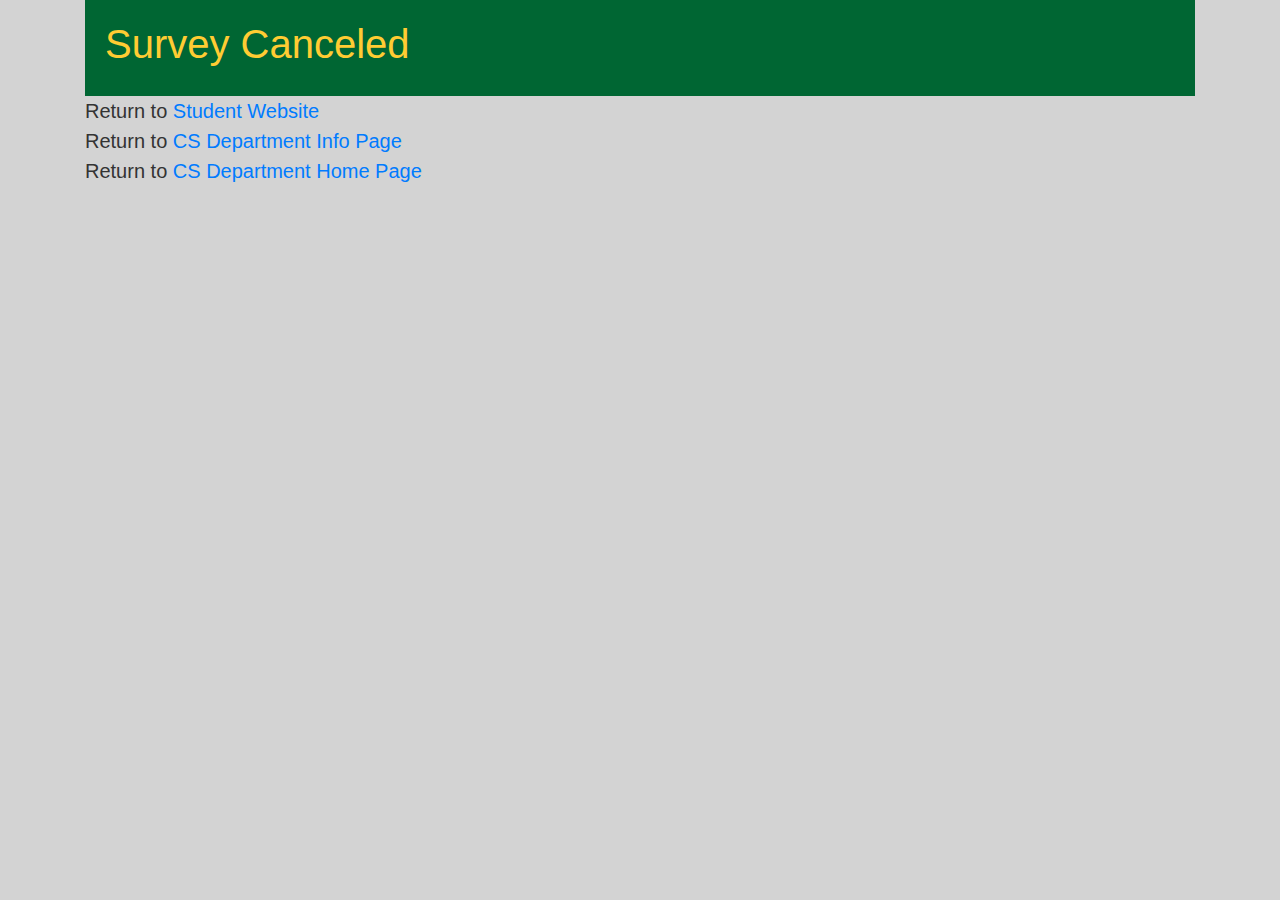
<file: survey_page/cancel.html>
<!DOCTYPE html>
<html lang="en">
  <head>
    <meta charset="UTF-8" />
    <meta name="viewport" content="width=device-width, initial-scale=1.0" />
    <title>CS Department Information</title>
    <link rel="stylesheet" href="styles.css" />

    <!-- Bootstrap CSS -->
    <link
      rel="stylesheet"
      href="https://stackpath.bootstrapcdn.com/bootstrap/4.5.2/css/bootstrap.min.css"
    />
  </head>
  <body style="background-color: lightgray;">
    <div class="container">
        <div class="done-title-bg"><h1 class="done-title">Survey Canceled</h1></div>

    

        <div class="return-to">
            Return to <a href="http://msu5-swe642-project1.s3-website.us-east-2.amazonaws.com">Student Website</a>  
          </br> 
            Return to <a href="http://msu5-swe642-project1-cspage.s3-website.us-east-2.amazonaws.com">CS Department Info Page</a> 
            </br>
            Return to <a href="https://cs.gmu.edu">CS Department Home Page</a>
        </div>
    </div>
    <script src="https://code.jquery.com/jquery-3.5.1.slim.min.js"></script>
    <script src="https://cdn.jsdelivr.net/npm/popper.js@1.16.1/dist/umd/popper.min.js"></script>
    <script src="https://stackpath.bootstrapcdn.com/bootstrap/4.5.2/js/bootstrap.min.js"></script>
  </body>
</html>
</file>
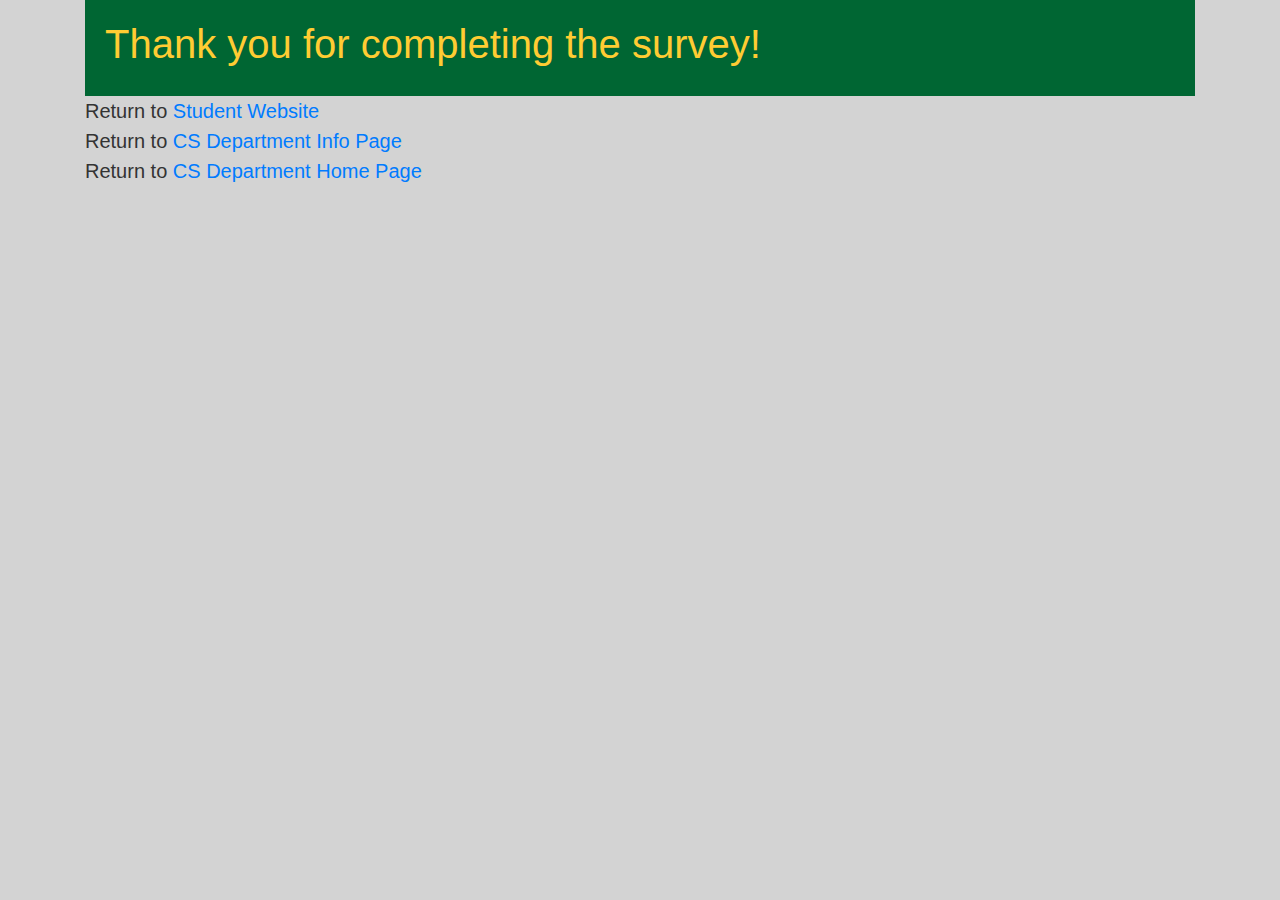
<file: survey_page/done.html>
<!DOCTYPE html>
<html lang="en">
  <head>
    <meta charset="UTF-8" />
    <meta name="viewport" content="width=device-width, initial-scale=1.0" />
    <title>CS Department Information</title>
    <link rel="stylesheet" href="styles.css" />

    <!-- Bootstrap CSS -->
    <link
      rel="stylesheet"
      href="https://stackpath.bootstrapcdn.com/bootstrap/4.5.2/css/bootstrap.min.css"
    />
  </head>
  <body style="background-color: lightgray;">
    <div class="container">
        <div class="done-title-bg"><h1 class="done-title">Thank you for completing the survey!</h1></div>

    

        <div class="return-to">
            Return to <a href="http://msu5-swe642-project1.s3-website.us-east-2.amazonaws.com">Student Website</a>  

          </br> 
            Return to <a href="http://msu5-swe642-project1-cspage.s3-website.us-east-2.amazonaws.com">CS Department Info Page</a> 
            </br>
            Return to <a href="https://cs.gmu.edu">CS Department Home Page</a>
        </div>
    </div>
    <script src="https://code.jquery.com/jquery-3.5.1.slim.min.js"></script>
    <script src="https://cdn.jsdelivr.net/npm/popper.js@1.16.1/dist/umd/popper.min.js"></script>
    <script src="https://stackpath.bootstrapcdn.com/bootstrap/4.5.2/js/bootstrap.min.js"></script>
  </body>
</html>
</file>
<file: cs_info_page/styles.css>
.text-center {
    color: #006633; /* GMU Green */
    display: flex;
    align-items: flex-end;
}
h2 {
    color: #006633; /* GMU Green */
}
  
.border-box {
    border: 5px solid #006633; /* GMU Green */
    padding: 20px;
    box-shadow: 5px 5px 10px #888888; /* Box shadow */
}
.title {
    display: flex;
    justify-content: center;
    align-items: center;
}

body {
    background-color: #f8f9fa; /* Light gray */
}
.intro {
    padding: 20px 0px 0px 20px;
}
.intro-title{
    background-color: #FFCC33;
    padding: 10px 20px
}
.degrees{
    padding: 20px 0px 0px 20px;
}
.degree-title{
    background-color: #FFCC33;
    padding: 10px 20px
}

.degree-list {
    list-style: none;
    padding: 20px 0px 0px 20px;
}

.degree-item {
    font-size: 15px;

    margin-bottom: 10px;
}

.degree-item a {
    font-size: 20px;

    text-decoration: none;
    color: #333; /* Dark gray */
    font-weight: bold;
}

.degree-item a:hover {
    color: #006633; /* GMU Green */
}
.survey {
    padding: 20px 0px 0px 20px;

}
.survey-title {
    background-color: #006633;
    color: #FFCC33;
    padding: 10px 20px
}
.footer {
    background-color: #006633; /* Light gray */
    padding: 50px;
    text-align: center;
}
.done-title-bg{
    background-color: #006633 ;
    color: #FFCC33;
    padding: 20px 20px 20px 20px;

}
.return-to{
    font-size: 20px;
    color: #333;
}
.return-to a:hover {
    color: #006633; /* GMU Green */

}
.invalid-input {
    border: 2px solid red; /* Red border for invalid fields */
  }
</file>
<file: survey_page/styles.css>
.text-center {
    color: #006633; /* GMU Green */
    display: flex;
    align-items: flex-end;
}
h2 {
    color: #006633; /* GMU Green */
}
  
.border-box {
    border: 5px solid #006633; /* GMU Green */
    padding: 20px;
    box-shadow: 5px 5px 10px #888888; /* Box shadow */
}
.title {
    display: flex;
    justify-content: center;
    align-items: center;
}

body {
    background-color: #f8f9fa; /* Light gray */
}
.intro {
    padding: 20px 0px 0px 20px;
}
.intro-title{
    background-color: #FFCC33;
    padding: 10px 20px
}
.degrees{
    padding: 20px 0px 0px 20px;
}
.degree-title{
    background-color: #FFCC33;
    padding: 10px 20px
}

.degree-list {
    list-style: none;
    padding: 20px 0px 0px 20px;
}

.degree-item {
    font-size: 15px;

    margin-bottom: 10px;
}

.degree-item a {
    font-size: 20px;

    text-decoration: none;
    color: #333; /* Dark gray */
    font-weight: bold;
}

.degree-item a:hover {
    color: #006633; /* GMU Green */
}
.survey {
    padding: 20px 0px 0px 20px;

}
.survey-title {
    background-color: #006633;
    color: #FFCC33;
    padding: 10px 20px
}
.footer {
    background-color: #006633; /* Light gray */
    padding: 50px;
    text-align: center;
}
.done-title-bg{
    background-color: #006633 ;
    color: #FFCC33;
    padding: 20px 20px 20px 20px;

}
.return-to{
    font-size: 20px;
    color: #333;
}
.return-to a:hover {
    color: #006633; /* GMU Green */

}
.invalid-input {
    border: 2px solid red; /* Red border for invalid fields */
  }
</file>
